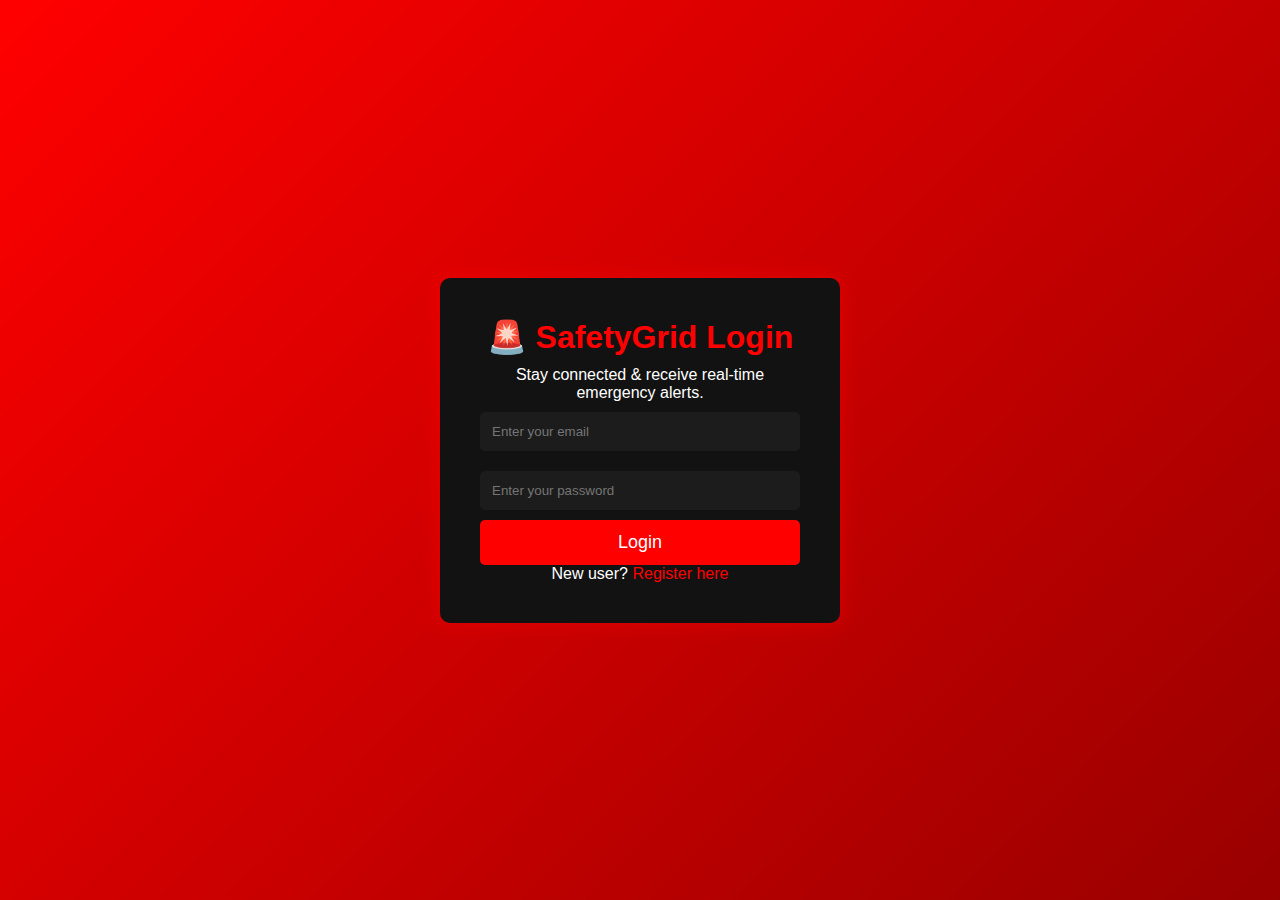
<file: login.html>
<!DOCTYPE html>
<html lang="en">
<head>
    <meta charset="UTF-8">
    <meta name="viewport" content="width=device-width, initial-scale=1.0">
    <title>SafetyGrid - Login</title>
    <link rel="stylesheet" href="styles.css">
</head>
<body class="login-body">

    <div class="login-container">
        <h1>🚨 SafetyGrid Login</h1>
        <p>Stay connected & receive real-time emergency alerts.</p>
        
        <form id="loginForm">
            <input type="email" id="email" placeholder="Enter your email" required>
            <input type="password" id="password" placeholder="Enter your password" required>
            <button type="submit" class="btn-login">Login</button>
        </form>

        <p>New user? <a href="register.html">Register here</a></p>
    </div>

    <script>
        document.getElementById("loginForm").addEventListener("submit", function (event) {
            event.preventDefault();
            
            let email = document.getElementById("email").value;
            let password = document.getElementById("password").value;
            let storedEmail = localStorage.getItem("userEmail");
            let isVerified = localStorage.getItem("isVerified");
    
            if (email === storedEmail && isVerified === "true") {
                alert("Login successful!");
                window.location.href = "dashboard.html";
            } else if (isVerified !== "true") {
                alert("Please verify your email before logging in.");
                window.location.href = "verify.html";
            } else {
                alert("Invalid email or password.");
            }
        });
    </script>    
</body>
</html>
</file>
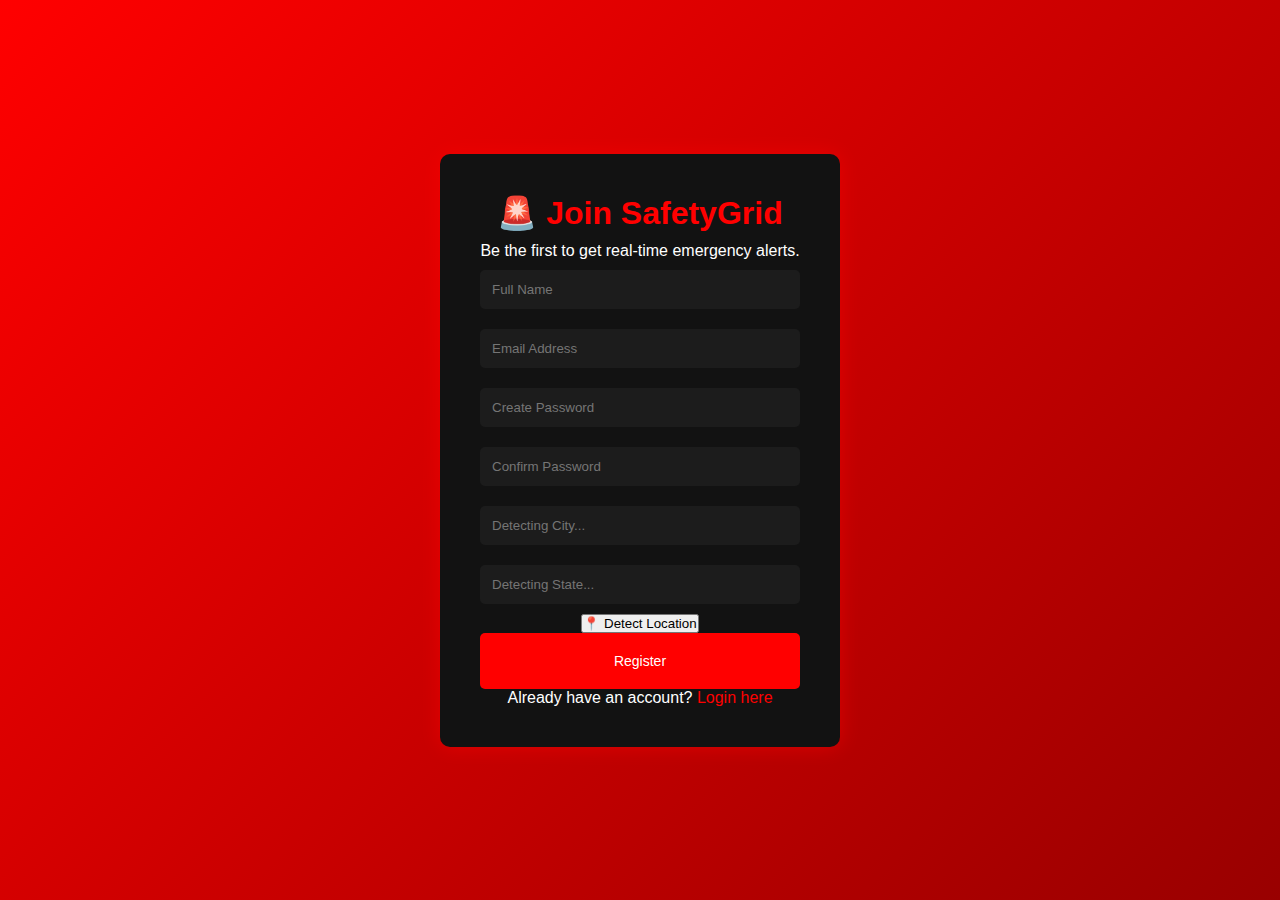
<file: register.html>
<!DOCTYPE html>
<html lang="en">
<head>
    <meta charset="UTF-8">
    <meta name="viewport" content="width=device-width, initial-scale=1.0">
    <title>Register - SafetyGrid</title>
    <link rel="stylesheet" href="styles.css">
</head>
<body class="register-body">

    <div class="register-container">
        <h1>🚨 Join SafetyGrid</h1>
        <p>Be the first to get real-time emergency alerts.</p> 
            <form id="registerForm">
                <input type="text" id="fullname" placeholder="Full Name" required>
                <input type="email" id="email" placeholder="Email Address" required>
                <input type="password" id="password" placeholder="Create Password" required>
                <input type="password" id="confirmPassword" placeholder="Confirm Password" required>
            
                <!-- Automatic Location Fields -->
                <input type="text" id="city" placeholder="Detecting City..." readonly>
                <input type="text" id="state" placeholder="Detecting State..." readonly>
            
                <button type="button" onclick="getLocation()" class="btn-location">📍 Detect Location</button>
                <button type="submit" class="btn-register">Register</button>
            </form>

        <p>Already have an account? <a href="login.html">Login here</a></p>
    </div>

    <script>
    document.getElementById("registerForm").addEventListener("submit", function (event) {
        event.preventDefault();
        
        let fullname = document.getElementById("fullname").value;
        let email = document.getElementById("email").value;
        let password = document.getElementById("password").value;
        let confirmPassword = document.getElementById("confirmPassword").value;
        let city = document.getElementById("city").value;
        let state = document.getElementById("state").value;

        if (password !== confirmPassword) {
            alert("Passwords do not match!");
            return;
        }

        // Generate OTP
        let otp = Math.floor(100000 + Math.random() * 900000);
        localStorage.setItem("userOTP", otp);
        localStorage.setItem("userEmail", email);
        localStorage.setItem("userName", fullname);
        localStorage.setItem("userCity", city);
        localStorage.setItem("userState", state);
        localStorage.setItem("isVerified", "false");

        // Simulate OTP via alert (Replace with real email OTP later)
        alert("Your OTP is: " + otp);

        // Redirect to OTP verification page
        window.location.href = "verify.html";
    });
    // Detect Location 
    function getLocation() {
        if (navigator.geolocation) {
            navigator.geolocation.getCurrentPosition(success, error);
        } else {
            alert("Geolocation is not supported by your browser.");
        }
    }

    function success(position) {
        let latitude = position.coords.latitude;
        let longitude = position.coords.longitude;

        // OpenCage API for Reverse Geocoding
        let geocodeURL = `https://api.opencagedata.com/geocode/v1/json?q=${latitude}+${longitude}&key=151db7609c5a4db192dbc091cc1722ab`;

        fetch(geocodeURL)
            .then(response => response.json())
            .then(data => {
                if (data.results.length > 0) {
                    let components = data.results[0].components;
                    let city = components.city || components.town || components.village || "Unknown City";
                    let state = components.state || "Unknown State";

                    document.getElementById("city").value = city;
                    document.getElementById("state").value = state;

                    alert("Location detected: " + city + ", " + state);
                } else {
                    alert("Could not retrieve location details.");
                }
            })
            .catch(error => console.error("Error fetching location:", error));
    }

    function error() {
        alert("Unable to retrieve your location. Please allow location access.");
    }

    </script>        

</body>
</html>
</file>
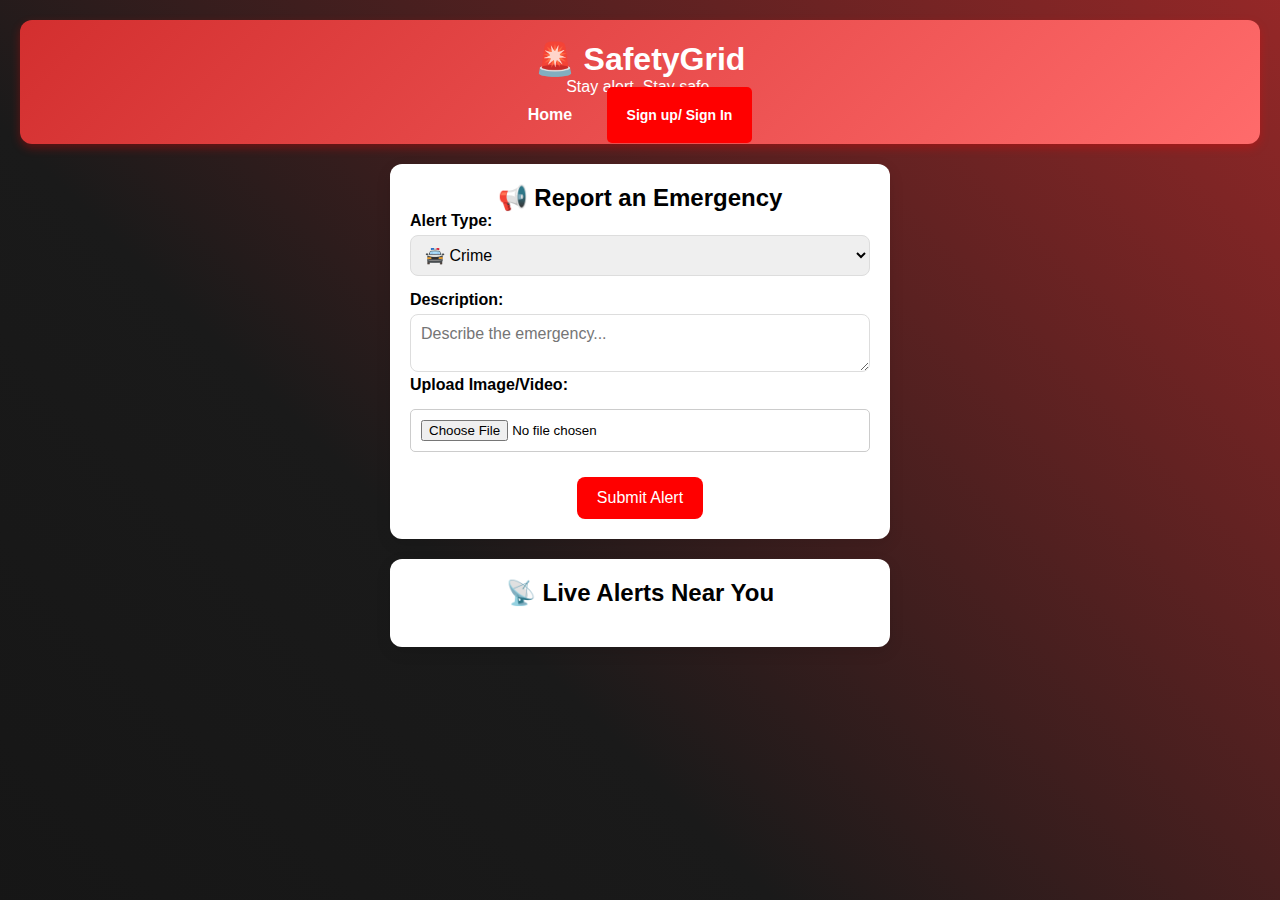
<file: report.html>
<!DOCTYPE html>
<html lang="en">
<head>
    <meta charset="UTF-8">
    <meta name="viewport" content="width=device-width, initial-scale=1.0">
    <title>SafetyGrid - Emergency Alerts</title>
    <link rel="stylesheet" href="styles.css">
    <script defer src="scripts.js"></script>   
</head>
<body>

    <header>
        <h1>🚨 SafetyGrid</h1>
        <p>Stay alert. Stay safe.</p>
        <nav>
            <a href="index.html">Home</a>
            <a href="register.html" class="btn-register">Sign up/ Sign In</a>
        </nav>
    </header>
    
     <section class="report-section">
        <h2>📢 Report an Emergency</h2>
        <form id="alertForm">
            <div class="input-group">
                <label>Alert Type:</label>
                <select id="alertType">
                    <option value="crime">🚔 Crime</option>
                    <option value="accident">🚑 Accident</option>
                    <option value="fire">🔥 Fire</option>
                    <option value="roadblock">🚧 Roadblock</option>
                </select>
            </div>

            <div class="input-group">
                <label>Description:</label>
                <textarea id="alertMessage" placeholder="Describe the emergency..." required></textarea>
                <label for="media">Upload Image/Video:</label>
            <input type="file" id="media" accept="image/*,video/*" optional>
        </form>
        <p id="statusMessage"></p>
    </div>
            </div>

            <button type="submit" class="btn">Submit Alert</button>
        </form>
    </section>

    <section class="alerts-section">
        <h2>📡 Live Alerts Near You</h2>
        <div id="alertsFeed"></div>
    </section>
<script src="scripts.js"></script>
<script src="report.js"></script>
</body>
</html>
</file>
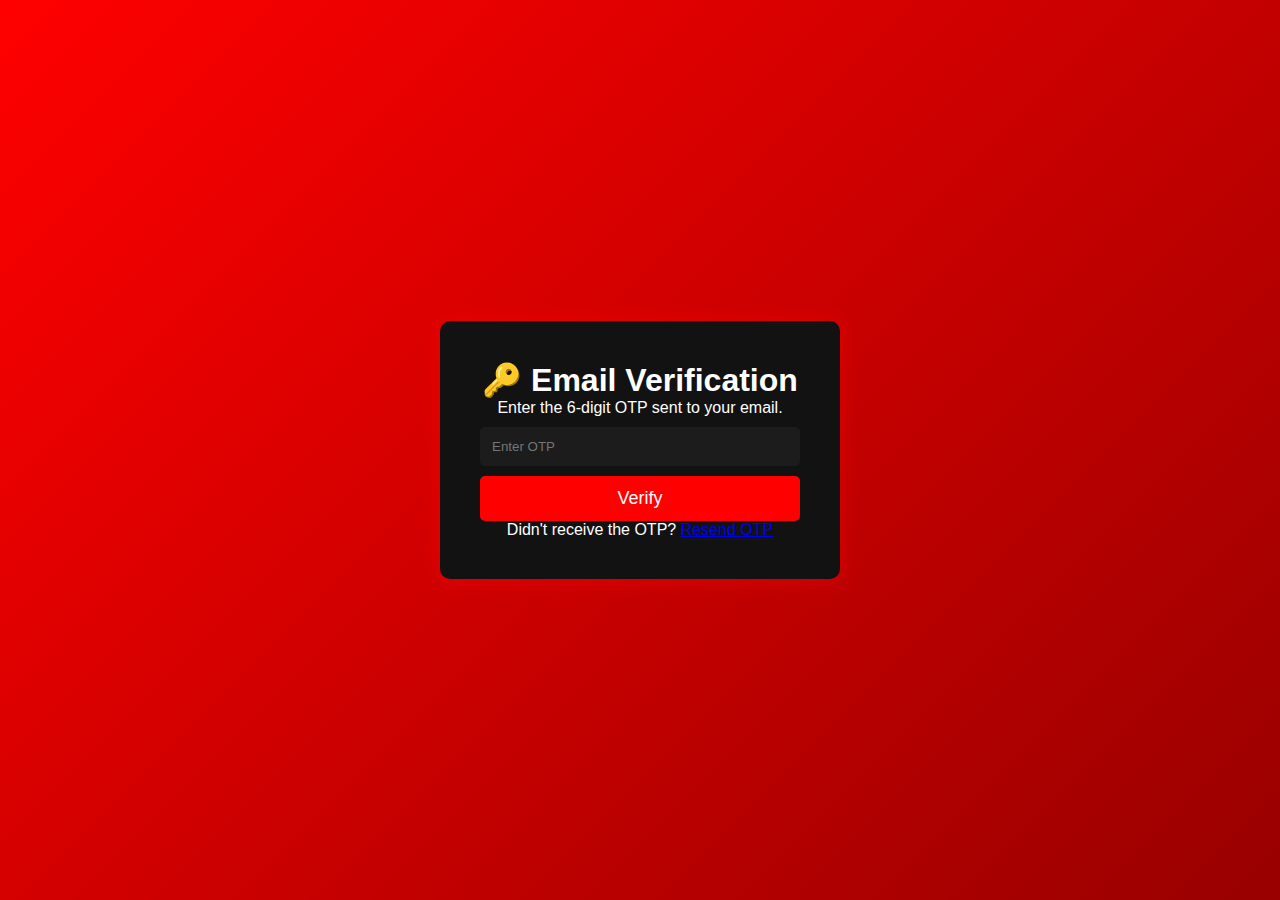
<file: verify.html>
<!DOCTYPE html>
<html lang="en">
<head>
    <meta charset="UTF-8">
    <meta name="viewport" content="width=device-width, initial-scale=1.0">
    <title>Verify Email - SafetyGrid</title>
    <link rel="stylesheet" href="styles.css">
</head>
<body class="verify-body">

    <div class="verify-container">
        <h1>🔑 Email Verification</h1>
        <p>Enter the 6-digit OTP sent to your email.</p>

        <form id="verifyForm">
            <input type="text" id="otpInput" placeholder="Enter OTP" required>
            <button type="submit" class="btn-verify">Verify</button>
        </form>

        <p>Didn't receive the OTP? <a href="#" onclick="resendOTP()">Resend OTP</a></p>
    </div>

    <script>
        document.getElementById("verifyForm").addEventListener("submit", function (event) {
            event.preventDefault();
            let enteredOTP = document.getElementById("otpInput").value;
            let storedOTP = localStorage.getItem("userOTP");

            if (enteredOTP === storedOTP) {
                localStorage.setItem("isVerified", "true");
                alert("Verification successful! You can now log in.");
                window.location.href = "login.html";
            } else {
                alert("Invalid OTP! Please try again.");
            }
        });

        function resendOTP() {
            let newOTP = Math.floor(100000 + Math.random() * 900000);
            localStorage.setItem("userOTP", newOTP);
            alert("New OTP: " + newOTP);
        }
    </script>

</body>
</html>
</file>
<file: styles.css>
/* GENERAL STYLING */
body {
    font-family: 'Poppins', sans-serif;
    background: #f8f9fa;
    color: #222;
    text-align: center;
    padding: 20px;
}

/* HEADER */
header {
    background: linear-gradient(135deg, #ff0000, #b30000);
    color: white;
    padding: 20px;
    border-radius: 12px;
    box-shadow: 0px 5px 15px rgba(0, 0, 0, 0.2);
}

/* SECTIONS */
.report-section, .alerts-section {
    background: white;
    margin: 20px auto;
    padding: 20px;
    border-radius: 12px;
    box-shadow: 0px 5px 15px rgba(0, 0, 0, 0.1);
    max-width: 500px;
}

/* INPUT GROUP */
.input-group {
    margin-bottom: 15px;
    text-align: left;
}

.input-group label {
    font-weight: bold;
    display: block;
    margin-bottom: 5px;
}

textarea, select {
    width: 100%;
    padding: 10px;
    border: 1px solid #ddd;
    border-radius: 8px;
    font-size: 16px;
}

/* BUTTON */
.btn {
    background: red;
    color: white;
    padding: 12px 20px;
    border: none;
    border-radius: 8px;
    cursor: pointer;
    font-size: 16px;
    transition: 0.3s;
}

.btn:hover {
    background: darkred;
}

/* ALERTS */
#alertsFeed {
    text-align: left;
    padding: 10px;
}

.alert {
    padding: 15px;
    margin: 10px 0;
    border-radius: 8px;
    font-weight: bold;
}

.high { background: #ff4d4d; color: white; }
.medium { background: #ffcc00; color: black; }
.low { background: #4caf50; color: white; }

/* Register Page */
/* REGISTER PAGE STYLING */
.register-body {
    background: linear-gradient(135deg, #ff0000, #990000);
    display: flex;
    justify-content: center;
    align-items: center;
    height: 100vh;
    margin: 0;
    font-family: 'Arial', sans-serif;
}

/* Centered Register Box */
.register-container {
    background: #121212;
    padding: 40px;
    text-align: center;
    border-radius: 10px;
    box-shadow: 0px 0px 20px rgba(255, 0, 0, 0.5);
    color: white;
    width: 90%;
    max-width: 400px;
    margin: auto;
}

/* Title */
.register-container h1 {
    margin-bottom: 10px;
    color: red;
}

/* Inputs */
.register-container input {
    width: 100%;
    padding: 12px;
    margin-bottom: 10px;
    border: none;
    border-radius: 5px;
    background: #1c1c1c;
    color: white;
}

/* Register Button */
.btn-register {
    width: 100%;
    padding: 20px;
    background: red;
    border: none;
    border-radius: 5px;
    font-size: 14px;
    color: white;
    cursor: pointer;
    padding: 20px;
}

.btn-register:hover {
    background: darkred;
}

/* Links */
.register-container a {
    color: red;
    text-decoration: none;
}

.register-container a:hover {
    text-decoration: underline;
}

/* MOBILE RESPONSIVENESS */
@media screen and (max-width: 480px) {
    .register-container {
        width: 95%;
        padding: 30px;
    }

    .register-container h1 {
        font-size: 22px;
    }
}


/* Login Page */
/* LOGIN PAGE STYLING - MOBILE FRIENDLY */
.login-body {
    background: linear-gradient(135deg, #ff0000, #990000);
    display: flex;
    justify-content: center;
    align-items: center;
    height: 100vh;
    margin: 0;
    font-family: 'Arial', sans-serif;
}

/* Centered Login Box */
.login-container {
    background: #121212;
    padding: 40px;
    text-align: center;
    border-radius: 10px;
    box-shadow: 0px 0px 20px rgba(255, 0, 0, 0.5);
    color: white;
    width: 90%; /* Mobile-Friendly Width */
    max-width: 400px; /* Limits width on larger screens */
    margin: auto; /* Centering */
}

/* Title Styling */
.login-container h1 {
    margin-bottom: 10px;
    color: red;
}

/* Input Fields */
.login-container input {
    width: 100%;
    padding: 12px;
    margin-bottom: 10px;
    border: none;
    border-radius: 5px;
    background: #1c1c1c;
    color: white;
}

/* Login Button */
.btn-login {
    width: 100%;
    padding: 12px;
    background: red;
    border: none;
    border-radius: 5px;
    font-size: 18px;
    color: white;
    cursor: pointer;
}

.btn-login:hover {
    background: darkred;
}

/* Link Styling */
.login-container a {
    color: red;
    text-decoration: none;
}

.login-container a:hover {
    text-decoration: underline;
}

/* FULLY RESPONSIVE DESIGN */
@media screen and (max-width: 480px) {
    .login-container {
        width: 95%;
        padding: 30px;
    }

    .login-container h1 {
        font-size: 22px;
    }
}

/* Dashboard Styling */
/* DASHBOARD STYLING - FULLY RESPONSIVE */
.dashboard-container {
    display: flex;
    gap: 20px;
    padding: 20px;
}

/* Sidebar (Filters) */
.sidebar {
    background: white;
    padding: 15px;
    width: 250px;
    border-radius: 10px;
}

/* Alerts Section */
.alerts-container {
    flex: 2;
    background: white;
    padding: 15px;
    border-radius: 10px;
}

/* Map Section */
.map-container {
    flex: 1;
    background: white;
    padding: 15px;
    border-radius: 10px;
}
#map {
    height: 300px;
    border-radius: 10px;
    width: 100%;
}

@media screen and (max-width: 768px) {
    #map {
        height: 250px;
    }
}

/* Alert Card */
.alert-card {
    background: #ffffff;
    padding: 15px;
    margin: 10px 0;
    border-radius: 8px;
    color: white;
}

@media screen and (max-width: 600px) {
    .alert-card {
        font-size: 14px;
        padding: 12px;
    }
}

/* 📌 MAKE IT RESPONSIVE */
@media screen and (max-width: 768px) {
    .dashboard-container {
        flex-direction: column;
        gap: 10px;
    }

    .sidebar {
        width: 100%;
        text-align: center;
    }

    .alerts-container,
    .map-container {
        width: 100%;
    }
}

/* Otp page */
/* OTP VERIFICATION PAGE */
.verify-body {
    background: linear-gradient(135deg, #ff0000, #990000);
    display: flex;
    justify-content: center;
    align-items: center;
    height: 100vh;
    margin: 0;
    font-family: 'Arial', sans-serif;
}

/* OTP Box */
.verify-container {
    background: #121212;
    padding: 40px;
    text-align: center;
    border-radius: 10px;
    box-shadow: 0px 0px 20px rgba(255, 0, 0, 0.5);
    color: white;
    width: 90%;
    max-width: 400px;
    margin: auto;
}

/* OTP Input */
.verify-container input {
    width: 100%;
    padding: 12px;
    margin-bottom: 10px;
    border: none;
    border-radius: 5px;
    background: #1c1c1c;
    color: white;
}

/* Verify Button */
.btn-verify {
    width: 100%;
    padding: 12px;
    background: red;
    border: none;
    border-radius: 5px;
    font-size: 18px;
    color: white;
    cursor: pointer;
}

.btn-verify:hover {
    background: darkred;
}

/* Report Page Styling */
.body {
    font-family: Arial, sans-serif;
    background-color: #f8f8f8;
    display: flex;
    justify-content: center;
    align-items: center;
    height: 100vh;
    margin: 0;
}

.container {
    background: white;
    padding: 20px;
    box-shadow: 0px 0px 10px rgba(0, 0, 0, 0.1);
    border-radius: 10px;
    width: 90%;
    max-width: 400px;
    text-align: center;
}

.h1 {
    color: #d32f2f;
}

.h2 {
    color: black;

}

.textarea, input {
    width: 100%;
    padding: 10px;
    margin: 10px 0;
    border-radius: 5px;
    border: 1px solid #ccc;
}

.button {
    background-color: #d32f2f;
    color: white;
    border: none;
    padding: 10px;
    width: 100%;
    border-radius: 5px;
    cursor: pointer;
}

.button:hover {
    background-color: #b71c1c;
}

/* Homepage Styling */
/* Reset Styles */
* {
    margin: 0;
    padding: 0;
    box-sizing: border-box;
    font-family: 'Poppins', sans-serif;
}

/* General Styles */
body {
    background: #0d0d0d;
    color: #000000;
    text-align: center;
}

/* Header */
header {
    background: linear-gradient(135deg, #d32f2f, #ff6b6b);
    color: white;
    padding: 20px;
    text-align: center;
    box-shadow: 0px 4px 10px rgba(255, 0, 0, 0.3);
}

nav {
    margin-top: 10px;
}

nav a {
    color: white;
    text-decoration: none;
    margin: 0 15px;
    font-weight: 600;
    transition: 0.3s;
}

nav a:hover {
    color: #ffcccb;
}

/* Hero Section */
.hero {
    background: url('https://source.unsplash.com/1600x900/?emergency,alert') no-repeat center center/cover;
    padding: 80px 20px;
    text-shadow: 2px 2px 8px rgba(0, 0, 0, 0.7);
}

.hero h2 {
    font-size: 2.5rem;
    font-weight: bold;
}

.hero p {
    font-size: 1.2rem;
    margin-top: 10px;
}

.cta {
    display: inline-block;
    margin-top: 20px;
    padding: 12px 25px;
    background: #ff4c4c;
    color: white;
    font-size: 1.2rem;
    font-weight: bold;
    text-decoration: none;
    border-radius: 50px;
    transition: 0.3s;
}

.cta:hover {
    background: #ff1c1c;
    box-shadow: 0px 0px 15px rgba(255, 0, 0, 0.6);
}

/* Alerts Section */
.alerts, .features {
    max-width: 90%;
    margin: 40px auto;
    padding: 20px;
    background: rgba(255, 255, 255, 0.05);
    border-radius: 15px;
    box-shadow: 0px 4px 10px rgba(255, 0, 0, 0.2);
}

.alert {
    background: rgba(255, 255, 255, 0.1);
    margin: 10px 0;
    padding: 15px;
    border-radius: 10px;
    transition: 0.3s;
}

.alert:hover {
    background: rgba(255, 255, 255, 0.2);
    transform: scale(1.02);
}

.alert img {
    width: 100%;
    border-radius: 10px;
    margin-top: 10px;
}

/* Features Section */
.features ul {
    list-style: none;
    padding: 0;
}

.features li {
    font-size: 1.1rem;
    padding: 8px 0;
    transition: 0.3s;
}

.features li:hover {
    color: #ffcccb;
}

/* Footer */
footer {
    margin-top: 40px;
    padding: 15px;
    background: linear-gradient(135deg, #d32f2f, #ff6b6b);
    color: white;
    font-size: 0.9rem;
    box-shadow: 0px -4px 10px rgba(255, 0, 0, 0.3);
}

/* Mobile Friendly */
@media (max-width: 768px) {
    .hero {
        padding: 60px 15px;
    }

    .hero h2 {
        font-size: 2rem;
    }

    .hero p {
        font-size: 1rem;
    }

    .cta {
        font-size: 1rem;
        padding: 10px 20px;
    }

    .alerts, .features {
        padding: 15px;
    }
}

/* Homepage Background */
/* Motion Gradient Background */
body {
    background: linear-gradient(45deg, #0d0d0d, #1a1a1a, #ff3333, #1a1a1a);
    background-size: 400% 400%;
    animation: gradientMove 10s ease infinite;
}

/* Keyframes for Moving Background */
@keyframes gradientMove {
    0% { background-position: 0% 50%; }
    50% { background-position: 100% 50%; }
    100% { background-position: 0% 50%; }
}

/* Map Styling */
</file>
